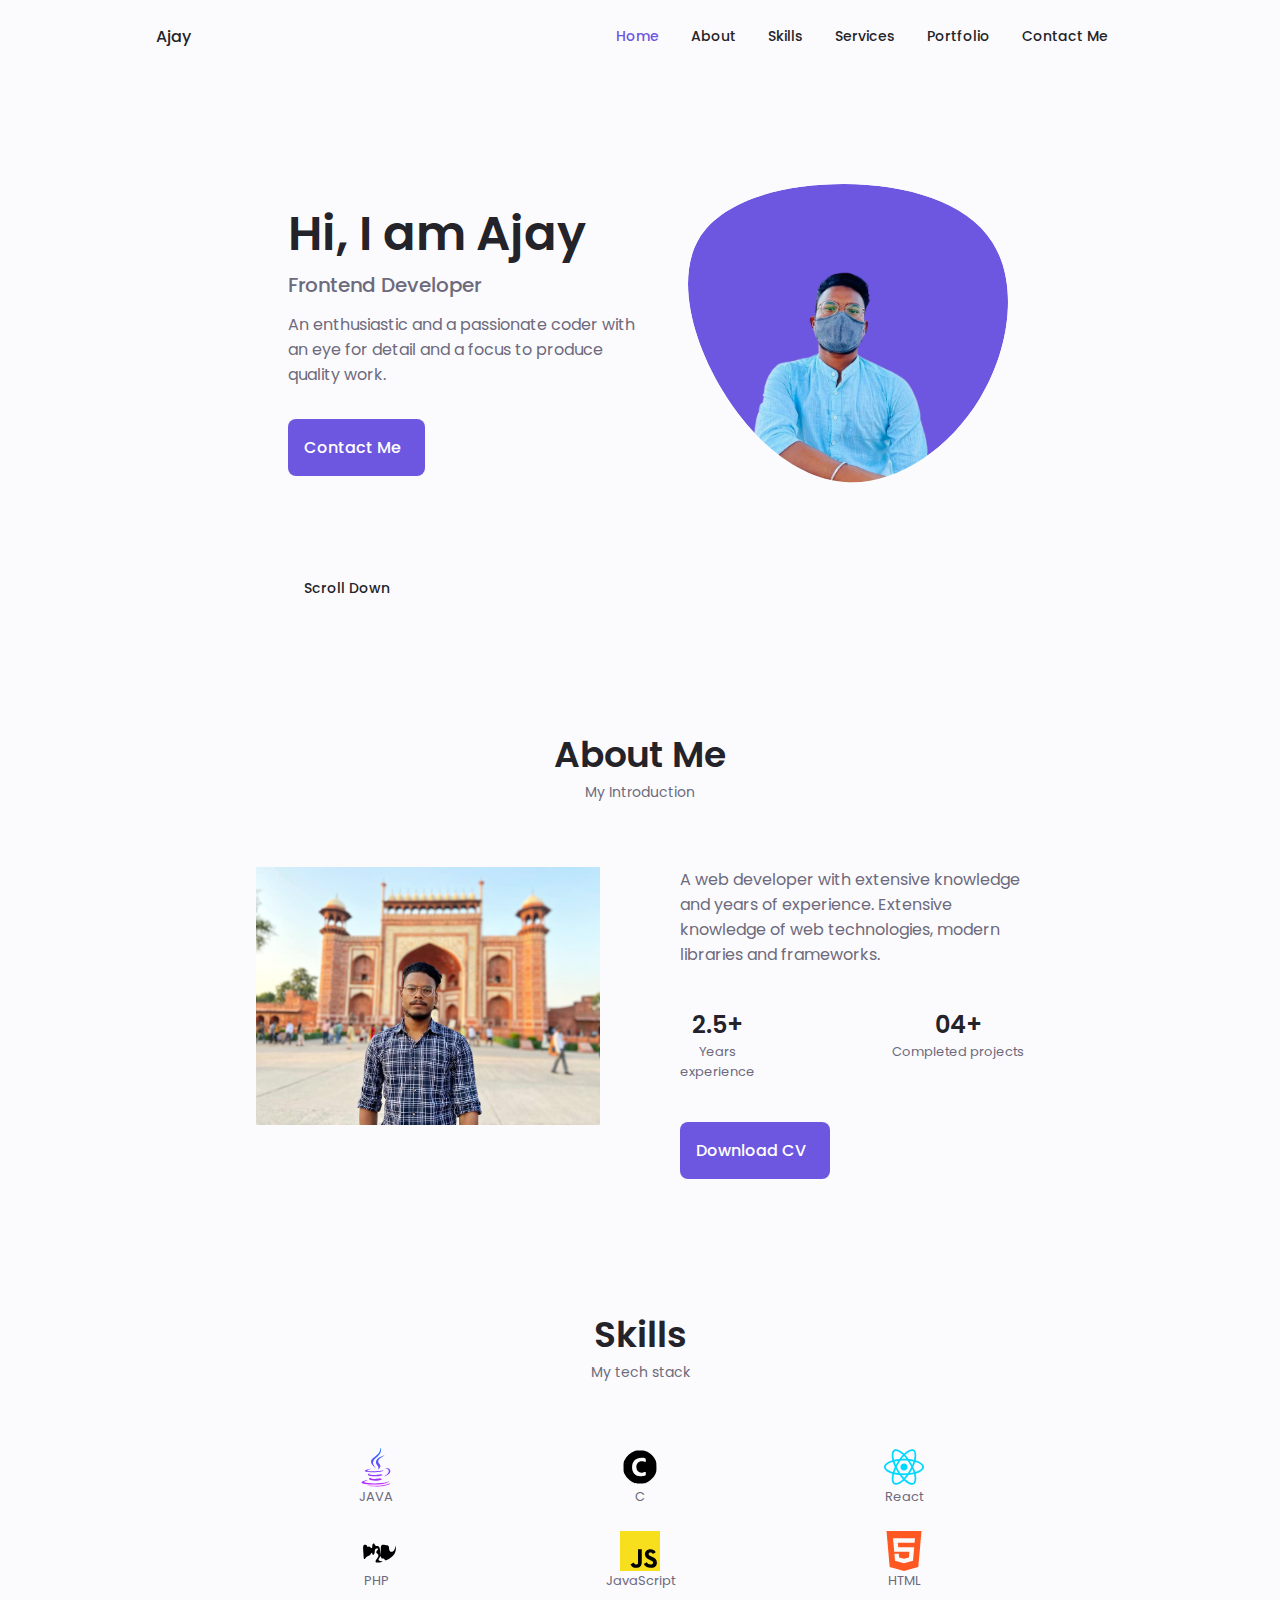
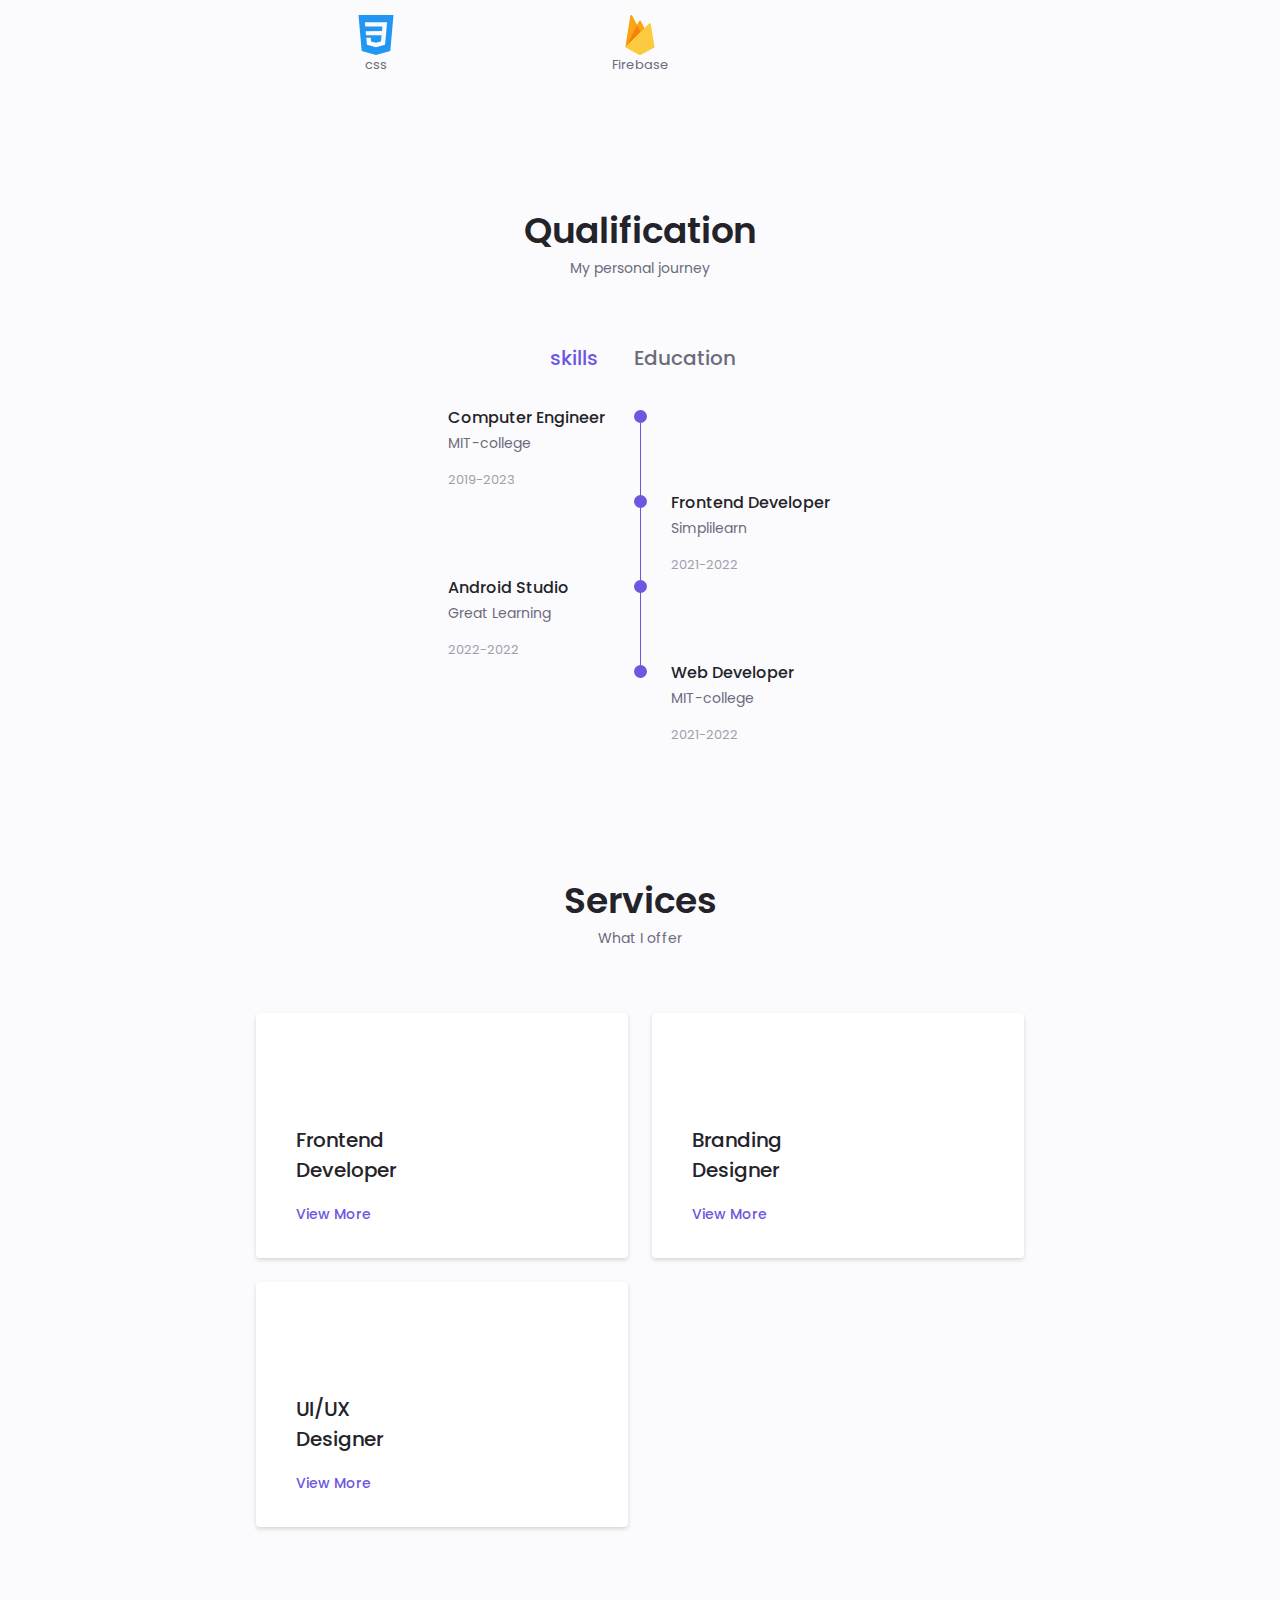
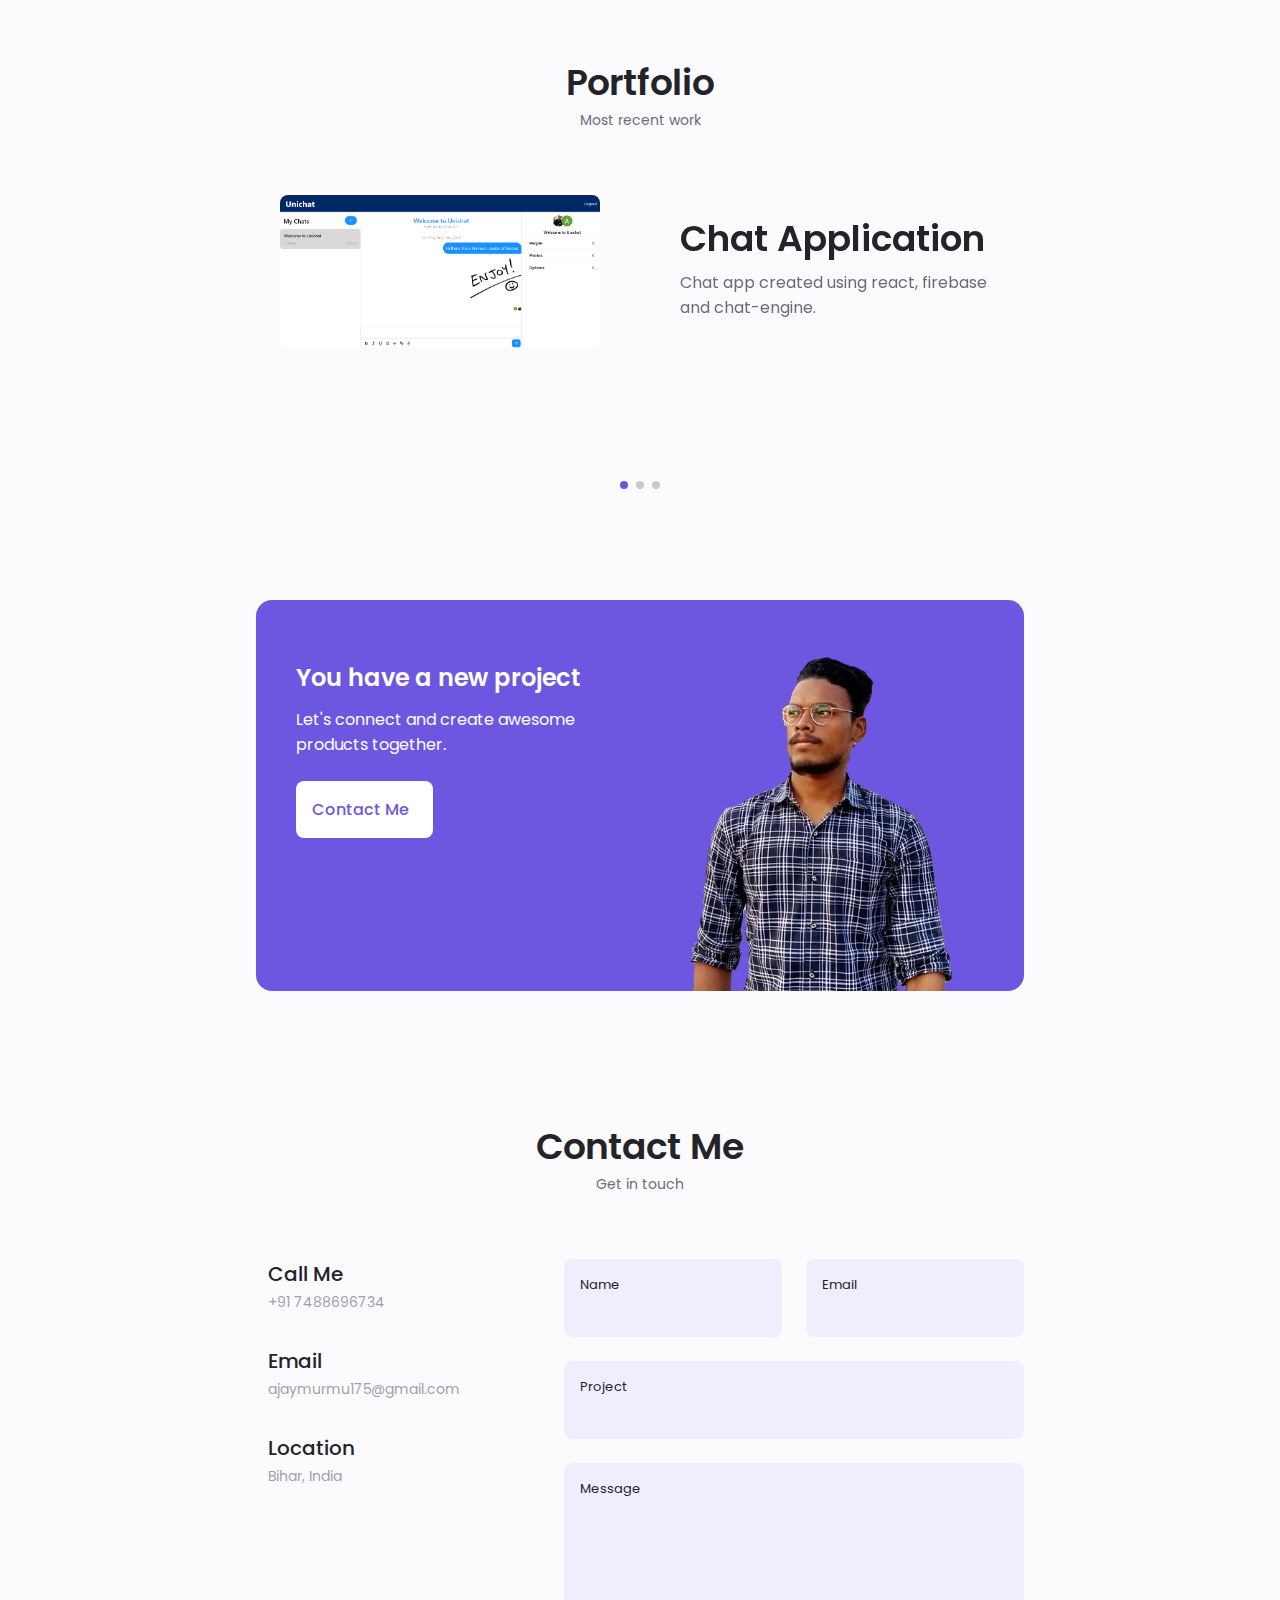
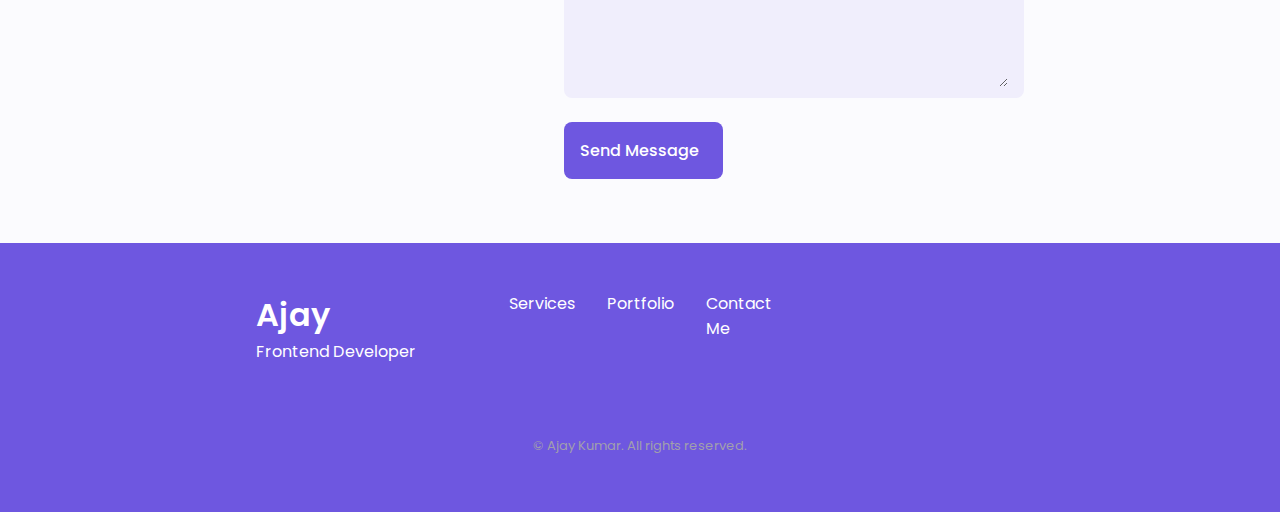
<file: assest/index.html>
<!DOCTYPE html>
<html lang="en">
  <head>
    <meta charset="UTF-8" />
    <meta name="viewport" content="width=device-width, initial-scale=1.0" />
    <meta
      name="description"
      content="Portfolio website of Ajay Kumar. A summary of professional experience, skills and projects created."
    />
    <title>Ajay Kumar - Portfolio</title>

    <!--==================== OPEN GRAPH META TAGS ===================== -->
    <meta property="og:title" content="Ajay Kumar - Portfolio" />
    <meta property="og:image" content="img/PwaImages/ios/512.png" />
    <meta
      property="og:description"
      content="Portfolio website of Ajay Kumar. A summary of professional experience, skills and projects created."
    />

    <!--==================== TWITTER META TAGS ===================== -->
    <meta name="twitter:title" content="Ajay Kumar - Portfolio" />
    <meta
      name="twitter:description"
      content="Portfolio website of Ajay Kumar. A summary of professional experience, skills and projects created.e"
    />
    <meta name="twitter:image" content="img/PwaImages/ios/512.png" />

    <!--==================== UNICONS ====================-->
    <link
      rel="stylesheet"
      href="https://unicons.iconscout.com/release/v4.0.0/css/line.css"
    />

    <!-- ====================PWA================== -->
    <link rel="manifest" href="manifest.json" />
    <!-- ios support -->
    <link rel="apple-touch-icon" href="img/PwaImages/ios/32.png" />
    <link rel="apple-touch-icon" href="img/PwaImages/ios/72.png" />
    <link rel="apple-touch-icon" href="img/PwaImages/ios/100.png" />
    <link rel="apple-touch-icon" href="img/PwaImages/ios/128.png" />
    <link rel="apple-touch-icon" href="img/PwaImages/ios/144.png" />
    <link rel="apple-touch-icon" href="img/PwaImages/ios/152.png" />
    <link rel="apple-touch-icon" href="img/PwaImages/ios/192.png" />
    <link rel="apple-touch-icon" href="img/PwaImages/ios/256.png" />
    <link rel="apple-touch-icon" href="img/PwaImages/ios/512.png" />
    <meta name="apple-mobile-web-app-status-bar" content="#6E57E0" />
    <meta name="theme-color" content="#6E57E0" />

    <!-- ============FAVICONS============== -->
    <link
      rel="apple-touch-icon"
      sizes="180x180"
      href="img/favicons/apple-touch-icon.png"
    />
    <link
      rel="icon"
      type="image/png"
      sizes="32x32"
      href="img/favicons/favicon-32x32.png"
    />
    <link
      rel="icon"
      type="image/png"
      sizes="16x16"
      href="img/favicons/favicon-16x16.png"
    />
    <link
      rel="icon"
      type="image/x-icon"
      href="/img/favicons/favicon.ico"
    />

    <!--==================== SWIPER css ====================-->
    <link rel="stylesheet" href="css/swiper-bundle.min.css" />

    <!--==================== css ====================-->
    <link rel="stylesheet" href="css/style.css" />

    <!-- Global site tag (gtag.js) - Google Analytics -->
    <script
      async
      src="https://www.googletagmanager.com/gtag/js?id=G-44V9QEHL9J"
    ></script>
    <script>
      window.dataLayer = window.dataLayer || [];

      function gtag() {
        dataLayer.push(arguments);
      }
      gtag("js", new Date());

      gtag("config", "G-44V9QEHL9J");
    </script>
  </head>

  <body>
    <!-- ===================== LOADER ==================== -->
    <div id="loading">
      <div class="loader"><span><</span><span>/></span></div>
    </div>

    <!--==================== HEADER ====================-->
    <header class="header" id="header">
      <nav class="nav container">
        <a href="#" class="nav__logo noSelect">Ajay</a>

        <div class="nav__menu" id="nav-menu">
          <ul class="nav__list grid">
            <li class="nav__item">
              <a href="#home" class="nav__link noSelect active-link">
                <i class="uil uil-estate nav__icon"></i> Home
              </a>
            </li>

            <li class="nav__item">
              <a href="#about" class="nav__link noSelect">
                <i class="uil uil-user nav__icon"></i> About
              </a>
            </li>

            <li class="nav__item">
              <a href="#skills" class="nav__link noSelect">
                <i class="uil uil-file-alt nav__icon"></i> Skills
              </a>
            </li>

            <li class="nav__item">
              <a href="#services" class="nav__link noSelect">
                <i class="uil uil-briefcase-alt nav__icon"></i> Services
              </a>
            </li>

            <li class="nav__item">
              <a href="#portfolio" class="nav__link noSelect">
                <i class="uil uil-scenery nav__icon"></i> Portfolio
              </a>
            </li>

            <li class="nav__item">
              <a href="#contact" class="nav__link noSelect">
                <i class="uil uil-message nav__icon"></i> Contact Me
              </a>
            </li>
          </ul>
          <i class="uil uil-times nav__close noSelect" id="nav-close"></i>
        </div>

        <div class="nav__btns">
          <!-- theme change button -->
          <i class="uil uil-moon change-theme" id="theme-button"></i>

          <div class="nav__toggle noSelect" id="nav-toggle">
            <i class="uil uil-apps"></i>
          </div>
        </div>
      </nav>
    </header>

    <!--==================== MAIN ====================-->

    <main class="main">
      <!--==================== HOME ====================-->
      <section class="home section" id="home">
        <div class="home__container container grid">
          <div class="home__content grid">
            <div class="home__social">
              <a
                href="https://www.linkedin.com/in/ajay-kumar-994490201/"
                target="_blank"
                class="home__social-icon"
              >
                <i class="uil uil-linkedin-alt"></i>
              </a>
              <a
                href="https://github.com/Aj175/Aj175.github.io"
                target="_blank"
                class="home__social-icon"
              >
                <i class="uil uil-github-alt"></i>
              </a>
              <a
                href="https://dribbble.com/Aj7488"
                target="_blank"
                class="home__social-icon"
              >
                <i class="uil uil-dribbble"></i>
              </a>
            </div>

            <div class="home__img">
              <svg
                class="home__blob"
                viewBox="0 0 200 187"
                xmlns="http://www.w3.org/2000/svg"
                xmlns:xlink="http://www.w3.org/1999/xlink"
              >
                <mask id="mask0" mask-type="alpha">
                  <path
                    d="M190.312 36.4879C206.582 62.1187 201.309 102.826 182.328 134.186C163.346 165.547 
                                130.807 187.559 100.226 186.353C69.6454 185.297 41.0228 161.023 21.7403 129.362C2.45775 
                                97.8511 -7.48481 59.1033 6.67581 34.5279C20.9871 10.1032 59.7028 -0.149132 97.9666 
                                0.00163737C136.23 0.303176 174.193 10.857 190.312 36.4879Z"
                  />
                </mask>
                <g mask="url(#mask0)">
                  <path
                    d="M190.312 36.4879C206.582 62.1187 201.309 102.826 182.328 134.186C163.346 
                                165.547 130.807 187.559 100.226 186.353C69.6454 185.297 41.0228 161.023 21.7403 
                                129.362C2.45775 97.8511 -7.48481 59.1033 6.67581 34.5279C20.9871 10.1032 59.7028 
                                -0.149132 97.9666 0.00163737C136.23 0.303176 174.193 10.857 190.312 36.4879Z"
                  />
                  <image
                    class="home__blob-img"
                    x="-30"
                    xlink:href="img/ajay.png"
                  ></image>
                </g>
              </svg>
            </div>

            <div class="home__data">
              <h1 class="home__title">Hi, I am Ajay</h1>
              <h3 class="home__subtitle">Frontend Developer</h3>
              <p class="home__description">
                An enthusiastic and a passionate coder with an eye for detail
                and a focus to produce quality work.
              </p>
              <a href="#contact" class="button button--flex">
                Contact Me<i class="uil uil-message button__icon"></i>
              </a>
            </div>
          </div>
          <div class="home__scroll">
            <a href="#about" class="home__scroll-button button--flex">
              <i class="uil uil-mouse-alt home__scroll-mouse"></i>
              <span class="home__scroll-name">Scroll Down</span>
              <i class="uil uil-arrow-down home__scroll-arrow"></i>
            </a>
          </div>
        </div>
      </section>
    </main>

    <!--==================== ABOUT ====================-->

    <section class="about section" id="about">
      <h2 class="section__title">About Me</h2>
      <span class="section__subtitle">My Introduction</span>

      <div class="about__container container grid">
        <img src="img/ajay2.jpg" alt="" class="about__image" />

        <div class="about__data">
          <p class="about__description">
            A web developer with extensive knowledge and years of experience.
            Extensive knowledge of web technologies, modern libraries and
            frameworks.
          </p>
          <div class="about__info">
            <div>
              <span class="about__info-title">2.5+</span>
              <span class="about__info-name"
                >Years <br />
                experience</span
              >
            </div>

            <div>
              <span class="about__info-title">04+</span>
              <span class="about__info-name"
                >Completed projects</span
              >
            </div>
          </div>

          <div class="about__buttons">
            <a
              download=""
              href="pdf/AJAY _ KUMAR_CV 1.pdf"
              class="button button--flex"
            >
              Download CV<i class="uil uil-download-alt button__icon"></i
            ></a>
          </div>
        </div>
      </div>
    </section>

    <!--==================== SKILLS ====================-->

    <section class="skills section" id="skills">
      <h2 class="section__title">Skills</h2>
      <span class="section__subtitle">My tech stack</span>
      <div class="skills__container container grid">
        <div class="skills__container-box">
          <img
            class="skills__container-img"
            src="img/skills/java.svg"
            alt="java"
          />
          <div class="skills__container-name">JAVA</div>
        </div>

        <div class="skills__container-box">
          <img
            class="skills__container-img"
            src="img/skills/c.svg"
            alt="c"
          />
          <div class="skills__container-name">C</div>
        </div>

        <div class="skills__container-box">
          <img
            class="skills__container-img"
            src="img/skills/react.svg"
            alt="react"
          />
          <div class="skills__container-name">React</div>
        </div>

        <div class="skills__container-box">
          <img
            class="skills__container-img"
            src="img/skills/php.svg"
            alt="php"
          />
          <div class="skills__container-name">PHP</div>
        </div>

        <div class="skills__container-box">
          <img
            class="skills__container-img"
            src="img/skills/javascript.svg"
            alt="javascript"
          />
          <div class="skills__container-name">JavaScript</div>
        </div>

        <div class="skills__container-box">
          <img
            class="skills__container-img"
            src="img/skills/html.svg"
            alt="html"
          />
          <div class="skills__container-name">HTML</div>
        </div>

        <div class="skills__container-box">
          <img
            class="skills__container-img"
            src="img/skills/css.svg"
            alt="css"
          />
          <div class="skills__container-name">css</div>
        </div>

        <div class="skills__container-box">
          <img
            class="skills__container-img"
            src="img/skills/firebase.svg"
            alt="firebase"
          />
          <div class="skills__container-name">Firebase</div>
        </div>

        <!-- <div class="skills__container-box">
                <img class="skills__container-img" src="img/skills/figma.svg" alt="figma">
                <div class="skills__container-name">Figma</div>
            </div> -->
      </div>
    </section>

    <!--==================== QUALIFICATOIN ====================-->

    <section class="qualification section">
      <h2 class="section__title">Qualification</h2>
      <span class="section__subtitle">My personal journey</span>

      <div class="qualification__container container">
        <div class="qualification__tabs">
          <div
            class="qualification__button button--flex qualification__active"
            data-target="#works"
          >
            <i class="uil uil-briefcase-alt qualification__icon"> </i> skills
          </div>

          <div
            class="qualification__button button--flex"
            data-target="#education"
          >
            <i class="uil uil-graduation-cap qualification__icon"> </i>
            Education
          </div>
        </div>

        <div class="qualification__sections">
          <!--==================== QUALIFICATOIN CONTENT 1====================-->
          <div
            class="qualification__content qualification__active"
            data-content
            id="works"
          >
            <!--==================== QUALIFICATOIN 1====================-->
            <div class="qualification__data">
              <div>
                <h3 class="qualification__title">Computer Engineer</h3>
                <span class="qualification__subtitle"> MIT-college </span>
                <div class="qualification__calender">
                  <i class="uil uil-calendar-alt"></i> 2019-2023
                </div>
              </div>

              <div>
                <span class="qualification__rounder"></span>
                <span class="qualification__line"></span>
              </div>
            </div>

            <!--==================== QUALIFICATOIN 2====================-->
            <div class="qualification__data">
              <div></div>
              <div>
                <span class="qualification__rounder"></span>
                <span class="qualification__line"></span>
              </div>
              <div>
                <h3 class="qualification__title">Frontend Developer</h3>
                <span class="qualification__subtitle"> Simplilearn </span>
                <div class="qualification__calender">
                  <i class="uil uil-calendar-alt"></i> 2021-2022
                </div>
              </div>
            </div>

            <!--==================== QUALIFICATOIN 3====================-->
            <div class="qualification__data">
              <div>
                <h3 class="qualification__title">Android Studio</h3>
                <span class="qualification__subtitle"> Great Learning </span>
                <div class="qualification__calender">
                  <i class="uil uil-calendar-alt"></i> 2022-2022
                </div>
              </div>
              <div>
                <span class="qualification__rounder"></span>
                <span class="qualification__line"></span>
              </div>
            </div>

            <!--==================== QUALIFICATOIN 4====================-->
            <div class="qualification__data">
              <div></div>
              <div>
                <span class="qualification__rounder"></span>
                <!-- <span class="qualification__line"></span> -->
              </div>
              <div>
                <h3 class="qualification__title">Web Developer</h3>
                <span class="qualification__subtitle"> MIT-college </span>
                <div class="qualification__calender">
                  <i class="uil uil-calendar-alt"></i> 2021-2022
                </div>
              </div>
            </div>
          </div>

          <!--==================== QUALIFICATOIN CONTENT 2====================-->
          <div class="qualification__content" data-content id="education">
            <!--==================== QUALIFICATOIN 1====================-->
              <div class="qualification__data">
              <div></div>
              <div>
                 <span class="qualification__rounder"></span>
                 <span class="qualification__line"></span>
                 <!-- <span class="qualification__line"></span> -->
              </div>
              <div>
                <h3 class="qualification__title">CBSE, 12TH(Science)</h3>
                <span class="qualification__subtitle">Private Candidate,
                   Jamalpur(munger),Bihar,India</span>
                <div class="qualification__calender">
                  <i class="uil uil-calendar-alt"></i> 2018-2019
                </div>
              </div>
            </div>
            <!--==================== QUALIFICATOIN 2====================-->
            <div class="qualification__data">
              <div>
                <h3 class="qualification__title">CBSE, 10TH</h3>
                <span class="qualification__subtitle">
                  Saraswati Vidya Mandir, Jamalpur(munger),Bihar,India
                </span>
                <div class="qualification__calender">
                  <i class="uil uil-calendar-alt"></i> 2015-2016
                </div>
              </div>

              <div>
                <span class="qualification__rounder"></span>
                <span class="qualification__line"></span>
              </div>
            </div>

            <!--==================== QUALIFICATOIN 3====================-->
            <div class="qualification__data">
              <div></div>
              <div>
                <span class="qualification__rounder"></span>
                <!-- <span class="qualification__line"></span> -->
              </div>
              <div>
                <h3 class="qualification__title">B.Tech, Computer Science</h3>
                <span class="qualification__subtitle"> Meerut Institute Of Technology, MEERUT </span>
                <div class="qualification__calender">
                  <i class="uil uil-calendar-alt"></i> 2019-2023
                </div>
              </div>
            </div>
          </div>
        </div>
      </div>
    </section>

    <!--==================== SERVICES ====================-->

    <section class="services section" id="services">
      <h2 class="section__title">Services</h2>
      <span class="section__subtitle">What I offer</span>

      <div class="services__container container grid">
        <!--==================== SERVICE 1 ====================-->
        <div class="services__content">
          <div>
            <i class="uil uil-arrow services__icon"></i>
            <h3 class="services__title">Frontend<br />Developer</h3>
          </div>

          <span
            class="button button--flex button--small button--link services__button"
          >
            View More
            <i class="uil uil-arrow-right button__icon"></i>
          </span>

          <div class="services__modal">
            <div class="services__modal-content">
              <h4 class="services__modal-title">Frontend<br />Developer</h4>
              <i class="uil uil-times services__modal-close"></i>
              <ul class="services__modal-services grid">
                <li class="services__modal-service">
                  <i class="uil uil-check-circle services__modal-icon"></i>
                  <p>I develop web applications</p>
                </li>
                <li class="services__modal-service">
                  <i class="uil uil-check-circle services__modal-icon"></i>
                  <p>I handle website hosting</p>
                </li>
                <li class="services__modal-service">
                  <i class="uil uil-check-circle services__modal-icon"></i>
                  <p>I optimize website performance</p>
                </li>
                <li class="services__modal-service">
                  <i class="uil uil-check-circle services__modal-icon"></i>
                  <p>I help in webiste SEO optimization</p>
                </li>
              </ul>
            </div>
          </div>
        </div>
         <!--==================== SERVICE 2 ====================-->
         <div class="services__content">
          <div>
            <i class="uil uil-pen services__icon"></i>
            <h3 class="services__title">Branding<br />Designer</h3>
          </div>

          <span
            class="button button--flex button--small button--link services__button"
          >
            View More
            <i class="uil uil-arrow-right button__icon"></i>
          </span>

          <div class="services__modal">
            <div class="services__modal-content">
              <h4 class="services__modal-title">Branding<br />Designer</h4>
              <i class="uil uil-times services__modal-close"></i>
              <ul class="services__modal-services grid">
                <li class="services__modal-service">
                  <i class="uil uil-check-circle services__modal-icon"></i>
                  <p>I Design the brand logo.</p>
                </li>
                <li class="services__modal-service">
                  <i class="uil uil-check-circle services__modal-icon"></i>
                  <p>I create Branding logos.</p>
                </li>
                <li class="services__modal-service">
                  <i class="uil uil-check-circle services__modal-icon"></i>
                  <p>I Position your Company brand.</p>
                </li>
              </ul>
            </div>
          </div>
        </div>

        <!--==================== SERVICE 3 ====================-->
        <div class="services__content">
          <div>
            <i class="uil uil-mobile-android services__icon"></i>
            <h3 class="services__title">UI/UX<br />Designer</h3>
          </div>

          <span
            class="button button--flex button--small button--link services__button"
          >
            View More
            <i class="uil uil-arrow-right button__icon"></i>
          </span>

          <div class="services__modal">
            <div class="services__modal-content">
              <h4 class="services__modal-title">UI/UX<br />Designer</h4>
              <i class="uil uil-times services__modal-close"></i>
              <ul class="services__modal-services grid">
                <li class="services__modal-service">
                  <i class="uil uil-check-circle services__modal-icon"></i>
                  <p>I Develope the user interface.</p>
                </li>
                <li class="services__modal-service">
                  <i class="uil uil-check-circle services__modal-icon"></i>
                  <p>Web page Development.</p>
                </li>
                <li class="services__modal-service">
                  <i class="uil uil-check-circle services__modal-icon"></i>
                  <p>I create UX element interecation.</p>
                </li>
                <li class="services__modal-service">
                  <i class="uil uil-check-circle services__modal-icon"></i>
                  <p>I Position your Company brand.</p>
                </li>
              </ul>
            </div>
          </div>
        </div>
      </div>
    </section>

    <!--==================== PORTFOLIO ====================-->

    <section class="portfolio section" id="portfolio">
      <h2 class="section__title">Portfolio</h2>
      <span class="section__subtitle">Most recent work</span>

      <div class="portfolio__container container swiper-container">
        <div class="swiper-wrapper">
          <!--==================== PORTFOLIO 1====================-->
          <div class="portfolio__content grid swiper-slide">
            <img
              src="img/portfolio/unichat.PNG"
              alt=""
              class="portfolio__img"
            />
            <div class="portfolio__data">
              <h3 class="portfolio__title">Chat Application</h3>
              <p class="portfolio__description">
                Chat app created using react, firebase and chat-engine.
              </p>
            </div>
          </div>

          <!--==================== PORTFOLIO 2====================-->
          <div class="portfolio__content grid swiper-slide">
            <img
              src="img/portfolio/track-service-request.PNG"
              alt=""
              class="portfolio__img"
            />
            <div class="portfolio__data">
              <h3 class="portfolio__title">Track service request graph</h3>
              <p class="portfolio__description">
                Service request graph to show various stages of bidirectional
                progress.
              </p>
            </div>
          </div>

          
          <!--==================== PORTFOLIO 3====================-->
          <div class="portfolio__content grid swiper-slide">
            <img
              src="img/portfolio/file-reader.png"
              alt=""
              class="portfolio__img"
            />
            <div class="portfolio__data">
              <h3 class="portfolio__title">File reader</h3>
              <p class="portfolio__description">
                Light weight file reader Angular component without external
                libraries/dependencies.
              </p>
            </div>
          </div>
        </div>

        <!-- Add arrows -->
        <div class="swiper-button-next">
          <i class="uil uil-angle-right-b swiper-portfolio-icon"></i>
        </div>
        <div class="swiper-button-prev">
          <i class="uil uil-angle-left-b swiper-portfolio-icon"></i>
        </div>

        <!-- Add Pagination -->
        <div class="swiper-pagination"></div>
      </div>
    </section>

    <!--==================== PROJECT IN MIND ====================-->

    <section class="project section">
      <div class="project__bg">
        <div class="project__container container grid">
          <div class="project__data">
            <h2 class="project__title">You have a new project</h2>
            <p class="project__description">
              Let's connect and create awesome products together.
            </p>
            <a href="#contact" class="button button--flex button--white">
              Contact Me
              <i class="uil uil-message project__icon button__icon"></i>
            </a>
          </div>

          <img src="img/ajay4.png" alt="" class="project__img" />
        </div>
      </div>
    </section>

    <!--==================== CONTACT ME ====================-->

    <section class="contact section" id="contact">
      <h2 class="section__title">Contact Me</h2>
      <span class="section__subtitle">Get in touch</span>

      <div class="contact__container container grid">
        <div>
          <div class="contact__information">
            <i class="uil uil-phone contact__icon"></i>

            <div>
              <h3 class="contact__title">Call Me</h3>
              <span class="contact__subtitle">+91 7488696734</span>
            </div>
          </div>

          <div class="contact__information">
            <i class="uil uil-envelope contact__icon"></i>

            <div>
              <h3 class="contact__title">Email</h3>
              <span class="contact__subtitle">ajaymurmu175@gmail.com</span>
            </div>
          </div>

          <div class="contact__information">
            <i class="uil uil-map-marker contact__icon"></i>

            <div>
              <h3 class="contact__title">Location</h3>
              <span class="contact__subtitle">Bihar, India</span>
            </div>
          </div>
        </div>

        <form action="" class="contact__form grid">
          <div class="contact__inputs grid">
            <div class="contact__content">
              <label for="" class="contact__label">Name</label>
              <input type="text" class="contact__input" />
            </div>

            <div class="contact__content">
              <label for="" class="contact__label">Email</label>
              <input type="email" class="contact__input" />
            </div>
          </div>
          <div class="contact__content">
            <label for="" class="contact__label">Project</label>
            <input type="text" class="contact__input" />
          </div>
          <div class="contact__content">
            <label for="" class="contact__label">Message</label>
            <textarea
              name=""
              id=""
              cols="0"
              rows="7"
              class="contact__input"
            ></textarea>
          </div>

          <div>
            <a href="#" class="button button--flex">
              Send Message
              <i class="uil uil-message button__icon"></i>
            </a>
          </div>
        </form>
      </div>
    </section>

    <!--==================== FOOTER ====================-->

    <footer class="footer">
      <div class="footer__bg">
        <div class="footer__container container grid">
          <div>
            <h1 class="footer__title">Ajay</h1>
            <span class="footer__subtitle">Frontend Developer</span>
          </div>

          <ul class="footer__links">
            <li>
              <a href="#services" class="footer__link">Services</a>
            </li>
            <li>
              <a href="#portfolio" class="footer__link">Portfolio</a>
            </li>
            <li>
              <a href="#contact" class="footer__link">Contact Me</a>
            </li>
          </ul>

          <div class="footer__socials">
            <a
              href="https://www.facebook.com/profile.php?id=100007688589377"
              target="_blank"
              class="footer__social"
            >
              <i class="uil uil-facebook-f"></i>
            </a>

            <a
              href="https://www.instagram.com/ajaykumar175/"
              target="_blank"
              class="footer__social"
            >
              <i class="uil uil-instagram"></i>
            </a>

            <a
              href="https://twitter.com/AjayKum175"
              target="_blank"
              class="footer__social"
            >
              <i class="uil uil-twitter-alt"></i>
            </a>
          </div>
        </div>

        <p class="footer__copy">&#169; Ajay Kumar. All rights reserved.</p>
      </div>
    </footer>

    <!--==================== SCROLL TOP ====================-->

    <a href="#" class="scrollup" id="scroll-up">
      <i class="uil uil-arrow-up scrollup__icon"></i>
    </a>

    <!--==================== SWIPER JS ====================-->
    <script src="js/swiper-bundle.min.js"></script>

    <!--==================== MAIN JS ====================-->
    <script src="js/main.js"></script>

    <!-- ===================== SHOW/HIDE LOADER ==================== -->
    <script>
      window.onload = function () {
        document.getElementById("loading").style.display = "none";
      };
    </script>

    <!-- =====================REGISTER SERVICE WORKER================ -->
    <script>
      if ("serviceWorker" in navigator) {
        window.addEventListener("load", function () {
          navigator.serviceWorker
            .register("/serviceWorker.js")
            .then((res) => console.log("service worker registered"))
            .catch((err) => console.log("service worker not registered", err));
        });
      }
    </script>
  </body>
</html>
</file>
<file: assest/css/style.css>
/*==================== GOOGLE FONTS ====================*/

@import url("https://fonts.googleapis.com/css2?family=Poppins:wght@400;500;600&display=swap");

/*==================== VARIABLES CSS ====================*/

:root {
  --header-height: 3rem;
  /*========== Colors ==========*/
  /* Change favorite color */
  --hue-color: 250;
  /*Purple 250 - Green 142 - Blue 230 - Pink 340*/
  /* HSL color mode */
  --first-color: hsl(var(--hue-color), 69%, 61%);
  --first-color-second: hsl(var(--hue-color), 69%, 61%);
  --first-color-alt: hsl(var(--hue-color), 57%, 53%);
  --first-color-lighter: hsl(var(--hue-color), 92%, 85%);
  --title-color: hsl(var(--hue-color), 8%, 15%);
  --text-color: hsl(var(--hue-color), 8%, 45%);
  --text-color-light: hsl(var(--hue-color), 8%, 65%);
  --input-color: hsl(var(--hue-color), 70%, 96%);
  --body-color: hsl(var(--hue-color), 60%, 99%);
  --container-color: #fff;
  --scroll-bar-color: hsl(var(--hue-color), 12%, 90%);
  --scroll-thumb-color: hsl(var(--hue-color), 12%, 80%);

  /*========== Font and typography ==========*/
  --body-font: "Poppins", sans-serif;
  /* .5rem = 8px, 1rem = 16px, 1.5rem = 24px ... */
  --big-font-size: 2rem;
  --h1-font-size: 1.5rem;
  --h2-font-size: 1.25rem;
  --h3-font-size: 1.125rem;
  --normal-font-size: 0.938rem;
  --small-font-size: 0.813rem;
  --smaller-font-size: 0.75rem;
  /*========== Font weight ==========*/
  --font-medium: 500;
  --font-semi-bold: 600;
  /*========== Margines ==========*/
  /* .25rem = 4px, .5rem = 8px, .75rem = 12px ... */
  --mb-0-25: 0.25rem;
  --mb-0-5: 0.5rem;
  --mb-0-75: 0.75rem;
  --mb-1: 1rem;
  --mb-1-5: 1.5rem;
  --mb-2: 2rem;
  --mb-2-5: 2.5rem;
  --mb-3: 3rem;
  /*========== z index ==========*/
  --z-tooltip: 10;
  --z-fixed: 100;
  --z-modal: 100;
}

/* Font size for large devices */

@media screen and (min-width: 968px) {
  :root {
    --big-font-size: 3rem;
    --h1-font-size: 2.25rem;
    --h2-font-size: 1.5rem;
    --h3-font-size: 1.25rem;
    --normal-font-size: 1rem;
    --small-font-size: 0.875rem;
    --smaller-font-size: 0.813rem;
  }
}

/*========== Variables Dark theme ==========*/

body.dark-theme {
  /* HSL color mode */
  --first-color-second: hsl(var(--hue-color), 30%, 8%);
  --title-color: hsl(var(--hue-color), 8%, 95%);
  --text-color: hsl(var(--hue-color), 8%, 75%);
  --input-color: hsl(var(--hue-color), 29%, 16%);
  --body-color: hsl(var(--hue-color), 28%, 12%);
  --container-color: hsl(var(--hue-color), 29%, 16%);
  --scroll-bar-color: hsl(var(--hue-color), 12%, 48%);
  --scroll-thumb-color: hsl(var(--hue-color), 12%, 36%);
}

/*========== Button Dark/Light ==========*/

.nav__btns {
  display: flex;
  align-items: center;
}
.change-theme {
  font-size: 1.25rem;
  color: var(--title-color);
  margin-right: var(--mb-1);
  cursor: pointer;
}
.change-theme:hover {
  color: var(--first-color);
}

/*==================== BASE ====================*/

* {
  box-sizing: border-box;
  padding: 0;
  margin: 0;
}

html {
  scroll-behavior: smooth;
}

body {
  margin: 0 0 var(--header-height) 0;
  font-family: var(--body-font);
  font-size: var(--normal-font-size);
  background-color: var(--body-color);
  color: var(--text-color);
}

h1,
h2,
h3,
h4 {
  color: var(--title-color);
  font-weight: var(--font-semi-bold);
}

ul {
  list-style: none;
}

a {
  text-decoration: none;
}

img {
  max-width: 100%;
  height: auto;
}

/*==================== REUSABLE CSS CLASSES ====================*/

.noSelect {
  -webkit-touch-callout: none;
  -webkit-user-select: none;
  -khtml-user-select: none;
  -moz-user-select: none;
  -ms-user-select: none;
  user-select: none;
  -webkit-tap-highlight-color: transparent;
}

.section {
  padding: 2rem 0 4rem;
}

.section__title {
  font-size: var(--h1-font-size);
}

.section__subtitle {
  display: block;
  font-size: var(--small-font-size);
  margin-bottom: var(--mb-3);
}

.section__title,
.section__subtitle {
  text-align: center;
}

/*==================== LAYOUT ====================*/

.container {
  max-width: 768px;
  margin-left: var(--mb-1-5);
  margin-right: var(--mb-1-5);
}

.grid {
  display: grid;
  gap: 1.5rem;
}

header {
  width: 100%;
  position: fixed;
  bottom: 0;
  left: 0;
  z-index: var(--z-fixed);
  background-color: var(--body-color);
}

/*==================== NAV ====================*/

.nav {
  max-width: 968px;
  height: var(--header-height);
  display: flex;
  justify-content: space-between;
  align-items: center;
}

.nav__logo,
.nav__toggle {
  color: var(--title-color);
  font-weight: var(--font-medium);
}

.nav__logo:hover {
  color: var(--first-color);
}

.nav__toggle {
  font-size: 1.1rem;
  cursor: pointer;
}

.nav__toggle:hover {
  color: var(--first-color);
}

@media screen and (max-width: 767px) {
  .nav__menu {
    position: fixed;
    bottom: -100%;
    left: 0;
    width: 100%;
    background-color: var(--body-color);
    padding: 2rem 1.5rem 4rem;
    box-shadow: 0 -1px 4px rgba(0, 0, 0, 0.15);
    border-radius: 1.5rem 1.5rem 0 0;
    transition: 0.3s;
  }
}

.nav__list {
  grid-template-columns: repeat(3, 1fr);
  gap: 2rem;
}

.nav__link {
  display: flex;
  flex-direction: column;
  align-items: center;
  font-size: var(--small-font-size);
  color: var(--title-color);
  font-weight: var(--font-medium);
}

.nav__link:hover {
  color: var(--first-color);
}

.nav__icon {
  font-size: 1.2rem;
}

.nav__close {
  position: absolute;
  right: 1.3rem;
  bottom: 0.5rem;
  font-size: 1.5rem;
  cursor: pointer;
  color: var(--first-color);
}

.nav__close:hover {
  color: var(--first-color-alt);
}

/* show menu */

.show-menu {
  bottom: 0;
}

/* Active link */

.active-link {
  color: var(--first-color);
}

/* Change background header */

.scroll-header {
  box-shadow: 0 -1px 4px rgba(0, 0, 0, 0.15);
}

/*===================== LOADER ====================*/

#loading {
  position: fixed;
  display: block;
  width: 100%;
  height: 100%;
  opacity: 0.9;
  background-color: var(--first-color);
  z-index: 101;
}

.loader {
  position: absolute;
  top: 50%;
  left: 50%;
  transform: translate(-50%, -50%);
  color: #fff;
  font-weight: bold;
  font-size: 20vh;
  opacity: 0.8;
}
.loader span {
  display: inline-block;
  animation: pulse 0.4s alternate infinite ease-in-out;
}
.loader span:nth-child(odd) {
  animation-delay: 0.4s;
}

@keyframes pulse {
  to {
    transform: scale(0.8);
    opacity: 0.5;
  }
}

/*==================== HOME ====================*/

.home__container {
  gap: 1rem;
}

.home__content {
  grid-template-columns: 0.5fr 3fr;
  padding-top: 3.5rem;
  align-items: center;
}

.home__social {
  display: grid;
  grid-template-columns: max-content;
  row-gap: 1rem;
}

.home__social-icon {
  font-size: 1.25rem;
  color: var(--first-color);
}

.home__social-icon:hover {
  color: var(--first-color-alt);
}

.home__blob {
  width: 200px;
  fill: var(--first-color);
}

.home__blob-img {
  width: 255px;
}

.home__data {
  grid-column: 1/3;
}

.home__title {
  font-size: var(--big-font-size);
}

.home__subtitle {
  font-size: var(--h3-font-size);
  color: var(--text-color);
  font-weight: var(--font-medium);
  margin-bottom: var(--mb-0-75);
}

.home__description {
  margin-bottom: var(--mb-2);
}

.home__scroll {
  display: none;
}

.home__scroll-button {
  color: var(--first-color);
  transition: 0.3s;
}

.home__scroll-button:hover {
  transform: translateY(0.25rem);
}

.home__scroll-mouse {
  font-size: 2rem;
}

.home__scroll-name {
  font-size: var(--small-font-size);
  color: var(--title-color);
  font-weight: var(--font-medium);
  margin-right: var(--mb-0-25);
}

.home__scroll-arrow {
  font-size: 1.25rem;
}

/*==================== BUTTONS ====================*/

.button {
  display: inline-block;
  background-color: var(--first-color);
  color: #fff;
  padding: 1rem;
  border-radius: 0.5rem;
  font-weight: var(--font-medium);
}

.button:hover {
  background-color: var(--first-color-alt);
}

.button__icon {
  font-size: 1.25rem;
  margin-left: var(--mb-0-5);
  transition: 0.3s;
}

.button--white {
  background-color: #fff;
  color: var(--first-color);
}

.button--white:hover {
  background-color: #fff;
}

.button--flex {
  display: inline-flex;
  align-items: center;
}

.button--small {
  padding: 0.75rem 1rem;
}

.button--link {
  padding: 0;
  background-color: transparent;
  color: var(--first-color);
}

.button--link:hover {
  background-color: transparent;
  color: var(--first-color-alt);
}

/*==================== ABOUT ====================*/

.about__img {
  width: 200px;
  border-radius: 0.5rem;
  justify-self: center;
  align-self: center;
}

.about__description {
  text-align: center;
  margin-bottom: var(--mb-2-5);
}

.about__info {
  display: flex;
  justify-content: space-evenly;
  margin-bottom: var(--mb-2-5);
}

.about__info-title {
  font-size: var(--h2-font-size);
  font-weight: var(--font-semi-bold);
  color: var(--title-color);
}

.about__info-name {
  font-size: var(--smaller-font-size);
}

.about__info-name,
.about__info-title {
  display: block;
  text-align: center;
}

.about__buttons {
  display: flex;
  justify-content: center;
}

/*==================== SKILLS ====================*/

.skills__container {
  display: grid;
  gap: 1.5rem;
  grid-template-columns: repeat(3, 1fr);
}

.skills__container-box {
  display: flex;
  flex-direction: column;
  justify-content: center;
  align-items: center;
}

.skills__container-img {
  height: 40px;
  width: 40px;
}

.skills__container-img:hover {
  transform: rotate(25deg);
}

.skills__container-name {
  font-size: var(--smaller-font-size);
  display: block;
  text-align: center;
}

/*==================== QUALIFICATION ====================*/

.qualification__tabs {
  display: flex;
  justify-content: space-evenly;
  margin-bottom: var(--mb-2);
}

.qualification__button {
  font-size: var(--h3-font-size);
  font-weight: var(--font-medium);
  cursor: pointer;
  display: flex;
  justify-content: center;
  align-items: center;
}

.qualification__button:hover {
  color: var(--first-color);
}

.qualification__icon {
  font-size: 1.8rem;
  margin-right: var(--mb-0-25);
}

.qualification__data {
  display: grid;
  grid-template-columns: 1fr max-content 1fr;
  column-gap: 1.5rem;
}

.qualification__title {
  font-size: var(--normal-font-size);
  font-weight: var(--font-medium);
}

.qualification__subtitle {
  display: inline-block;
  font-size: var(--small-font-size);
  margin-bottom: var(--mb-1);
}

.qualification__calender {
  font-size: var(--smaller-font-size);
  color: var(--text-color-light);
}

.qualification__rounder {
  display: inline-block;
  width: 13px;
  height: 13px;
  background-color: var(--first-color);
  border-radius: 50%;
}

.qualification__line {
  display: block;
  width: 1px;
  height: 100%;
  background-color: var(--first-color);
  transform: translate(6px, -7px);
}

.qualification [data-content] {
  display: none;
}

.qualification__active[data-content] {
  display: block;
}

.qualification__button.qualification__active {
  color: var(--first-color);
}

/*==================== SERVICES ====================*/

.services__container {
  gap: 1.5rem;
  grid-template-columns: repeat(2, 1fr);
}

.services__content {
  position: relative;
  background-color: var(--container-color);
  padding: 3.5rem 0.5rem 1.25rem 1.5rem;
  border-radius: 0.25rem;
  box-shadow: 0 2px 4px rgba(0, 0, 0, 0.15);
  transition: 0.3s;
}

.services__content:hover {
  box-shadow: 0 4px 8px rgba(0, 0, 0, 0.15);
}

.services__icon {
  display: block;
  font-size: 1.5rem;
  color: var(--first-color);
  margin-bottom: var(--mb-1);
}

.services__title {
  font-size: var(--h3-font-size);
  margin-bottom: var(--mb-1);
  font-weight: var(--font-medium);
}

.services__button {
  cursor: pointer;
  font-size: var(--small-font-size);
}

.services__button:hover .button__icon {
  transform: translateX(0.25rem);
}

.services__modal {
  position: fixed;
  top: 0;
  left: 0;
  bottom: 0;
  right: 0;
  background-color: rgba(0, 0, 0, 0.5);
  display: flex;
  justify-content: center;
  align-items: center;
  padding: 0 1rem;
  z-index: var(--z-modal);
  opacity: 0;
  visibility: hidden;
  transform: 0.3s;
}

.services__modal-content {
  position: relative;
  background-color: var(--container-color);
  padding: 1.5rem;
  border-radius: 0.5rem;
}

.services__modal-services {
  row-gap: 1rem;
}

.services__modal-service {
  display: flex;
}

.services__modal-title {
  font-size: var(--h3-font-size);
  font-weight: var(--font-medium);
  margin-bottom: var(--mb-1-5);
}

.services__modal-close {
  position: absolute;
  top: 1rem;
  right: 1rem;
  font-size: 1.5rem;
  color: var(--first-color);
  cursor: pointer;
}

.services__modal-icon {
  color: var(--first-color);
  margin-right: var(--mb-0-25);
}

/* Active Modal */

.active-modal {
  opacity: 1;
  visibility: visible;
}

.disable-scroll {
  overflow: hidden;
}

/*==================== PORTFOLIO ====================*/

.portfolio__container {
  overflow: initial;
}

.portfolio__content {
  padding: 0 1.5rem;
}

.portfolio__img {
  width: 265px;
  border-radius: 0.5rem;
  justify-self: center;
}

.portfolio__title {
  font-size: var(--h3-font-size);
  margin-bottom: var(--mb-0-5);
}

.portfolio__description {
  margin-bottom: var(--mb-0-75);
}

.portfolio__button:hover .button__icon {
  transform: translateX(0.25rem);
}

.swiper-button-prev::after,
.swiper-button-next::after {
  content: "";
}

.swiper-portfolio-icon {
  font-size: 2rem;
  color: var(--first-color);
}

.swiper-button-prev {
  left: -0.5rem;
}

.swiper-button-next {
  right: -0.5rem;
}

.swiper-container-horizontal > .swiper-pagination-bullets {
  bottom: 0.5rem;
}

.swiper-pagination-bullet-active {
  background-color: var(--first-color);
}

.swiper-button-prev,
.swiper-button-next,
.swiper-pagination-bullet {
  outline: none;
}
/*==================== PROJECT IN MIND ====================*/

.project {
  text-align: center;
}
.project__bg {
  background-color: var(--first-color-second);
  padding-top: 3rem;
}
.project__title {
  font-size: var(--h2-font-size);
  margin-bottom: var(--mb-0-75);
}
.project__description {
  margin-bottom: var(--mb-1-5);
}
.project__title,
.project__description {
  color: #fff;
}
.project__img {
  width: 232px;
  justify-self: center;
}

/*==================== TESTIMONIAL ====================*/

/*==================== CONTACT ME ====================*/

.contact__container {
  row-gap: 3rem;
}
.contact__information {
  display: flex;
  margin-bottom: var(--mb-2);
}
.contact__icon {
  font-size: 2rem;
  color: var(--first-color);
  margin-right: var(--mb-0-75);
}
.contact__title {
  font-size: var(--h3-font-size);
  font-weight: var(--font-medium);
}
.contact__subtitle {
  font-size: var(--small-font-size);
  color: var(--text-color-light);
}
.contact__content {
  background-color: var(--input-color);
  border-radius: 0.5rem;
  padding: 0.75rem 1rem 0.25rem;
}
.contact__label {
  font-size: var(--smaller-font-size);
  color: var(--title-color);
}
.contact__input {
  width: 100%;
  background-color: var(--input-color);
  color: var(--text-color);
  font-family: var(--body-font);
  font-size: var(--normal-font-size);
  border: none;
  outline: none;
  padding: 0.25rem 0.5rem 0.5rem 0;
}

/*==================== FOOTER ====================*/

.footer {
  padding-top: 2rem;
}
.footer__container {
  row-gap: 3.5rem;
}
.footer__bg {
  background-color: var(--first-color-second);
  padding: 2rem 0 3rem;
}
.portfolio__title {
  font-size: var(--h1-font-size);
  margin-bottom: var(--mb-0-25);
}
.portfolio__subtitle {
  font-size: var(--small-font-size);
}
.footer__links {
  display: flex;
  flex-direction: column;
  row-gap: 1.5rem;
}
.footer__link:hover {
  color: var(--first-color-lighter);
}
.footer__social {
  font-size: 1.25rem;
  margin-right: var(--mb-1-5);
}
.footer__social:hover {
  color: var(--first-color-lighter);
}
.footer__copy {
  font-size: var(--smaller-font-size);
  text-align: center;
  color: var(--text-color-light);
  margin-top: var(--mb-3);
}
.footer__title,
.footer__subtitle,
.footer__link,
.footer__social {
  color: #fff;
}

/*========== SCROLL UP ==========*/

.scrollup {
  position: fixed;
  right: 1rem;
  bottom: -20%;
  background-color: var(--first-color);
  opacity: 0.8;
  padding: 0 0.3rem;
  border-radius: 0.4rem;
  z-index: var(--z-tooltip);
  transform: 0.4s;
}
.scrollup:hover {
  background-color: var(--first-color-alt);
}
.scrollup__icon {
  font-size: 1.5rem;
  color: #fff;
}

/* Show scroll */

.show-scroll {
  bottom: 5rem;
}

/*========== SCROLL BAR ==========*/

::-webkit-scrollbar {
  width: 0.6rem;
  background-color: var(--scroll-bar-color);
  border-radius: 0.5rem;
}
::-webkit-scrollbar-thumb {
  background-color: var(--scroll-thumb-color);
  border-radius: 0.5rem;
}
::-webkit-scrollbar-thumb:hover {
  background-color: var(--text-color-light);
}

/*==================== MEDIA QUERIES ====================*/

/* For small devices */

@media screen and (max-width: 350px) {
  .loader {
    font-size: 11vh;
  }
  .container {
    margin-left: var(--mb-1);
    margin-right: var(--mb-1);
  }
  .nav__menu {
    padding: 2rem 0.25rem 4rem;
  }
  .nav__list {
    column-gap: 0;
  }
  .home__content {
    grid-template-columns: 0.25fr 3fr;
  }
  .home__blob {
    width: 180px;
  }
  .qualification__data {
    gap: 0.5rem;
  }
  .services__container {
    grid-template-columns: max-content;
    justify-content: center;
  }
  .services__content {
    padding-right: 3.5rem;
  }
  .services__modal {
    padding: 0 0.5rem;
  }
  .project__img {
    width: 200px;
  }
}

@media screen and (min-width: 351px) {
  .loader {
    font-size: 13vh;
  }
}

/* For medium devices */

@media screen and (min-width: 568px) {
  .loader {
    font-size: 14vh;
  }
  .home__content {
    grid-template-columns: max-content 1fr 1fr;
  }
  .home__data {
    grid-column: initial;
  }
  .home__img {
    order: 1;
    justify-self: center;
  }
  .about__container,
  .project__container,
  .portfolio__content,
  .contact__container,
  .footer__container {
    grid-template-columns: repeat(2, 1fr);
  }
  .qualification__sections {
    display: grid;
    grid-template-columns: 0.6fr;
    justify-content: center;
  }
  .swiper-container-horizontal > .swiper-pagination-bullets {
    bottom: -1.5rem;
  }
}

@media screen and (min-width: 768px) {
  .loader {
    font-size: 16vh;
  }
  .container {
    margin-left: auto;
    margin-right: auto;
  }
  body {
    margin: 0;
  }
  .section {
    padding: 6rem 0 2rem;
  }
  .section__subtitle {
    margin-bottom: 4rem;
  }
  .header {
    top: 0;
    bottom: initial;
  }
  .header,
  .main,
  .footer__container {
    padding: 0 1rem;
  }
  .nav {
    height: calc(var(--header-height) + 1.5rem);
    column-gap: 1rem;
  }
  .nav__icon,
  .nav__close,
  .nav__toggle {
    display: none;
  }
  .nav__list {
    display: flex;
    column-gap: 2rem;
  }
  .nav__menu {
    margin-left: auto;
  }
  .change-theme {
    margin: 0;
  }
  .home__container {
    row-gap: 5rem;
  }
  .home__content {
    padding-top: 5.5rem;
    column-gap: 2rem;
  }
  .home__blob {
    width: 270px;
  }
  .home__scroll {
    display: block;
  }
  .home__scroll-button {
    margin-left: 3rem;
  }
  .about__container {
    column-gap: 5rem;
  }
  .about__img {
    width: 350px;
  }
  .about__description {
    text-align: initial;
  }
  .about__info {
    justify-content: space-between;
  }
  .about__buttons {
    justify-content: initial;
  }
  .qualification__tabs {
    justify-content: center;
  }
  .qualification__button {
    margin: 0 var(--mb-1);
  }
  .qualification__sections {
    grid-template-columns: 0.5fr;
  }
  /* .services__container{
        grid-template-columns: repeat(2, 218px);
        justify-self: center;
    } */
  .services__icon {
    font-size: 2rem;
  }
  .services__content {
    padding: 6rem 0 2rem 2.5rem;
  }
  .services__modal-content {
    width: 450px;
  }
  .project__img {
    width: 320px;
  }
  .portfolio__content {
    align-items: center;
  }
  .project {
    text-align: initial;
  }
  .project__bg {
    background: none;
  }
  .project__container {
    background-color: var(--first-color-second);
    border-radius: 1rem;
    padding: 3rem 2.5rem 0;
    grid-template-columns: 1fr max-content;
    column-gap: 3rem;
  }
  .project__data {
    padding-top: 0.8rem;
  }
  .swiper-container-horizontal > .swiper-pagination-bullets {
    bottom: -2rem;
  }
  .footer__container {
    grid-template-columns: repeat(3, 1fr);
  }
  .footer__bg {
    padding: 3rem 0 3.5rem;
  }
  .footer__links {
    flex-direction: row;
    column-gap: 2rem;
  }
  .footer__socials {
    justify-self: flex-end;
  }
  .footer__copy {
    margin-top: 4.5rem;
  }
}

/* For large devices */

@media screen and (min-width: 1024px) {
  .loader {
    font-size: 20vh;
  }
  .header,
  .main,
  .footer__container {
    padding: 0;
  }
  .home__blob {
    width: 320px;
  }
  .home__social {
    transform: translateX(-6rem);
  }
  .portfolio__content {
    column-gap: 5rem;
  }
  .portfolio__img {
    width: 350px;
  }
  .swiper-portfolio-icon {
    font-size: 3.5rem;
  }
  .swiper-button-prev {
    left: -3.5rem;
  }
  .swiper-button-next {
    right: -3.5rem;
  }
  .swiper-container-horizontal > .swiper-pagination-bullets {
    bottom: -4.5rem;
  }
  .contact__form {
    width: 460px;
  }
  .contact__inputs {
    grid-template-columns: repeat(2, 1fr);
  }
}
</file>
